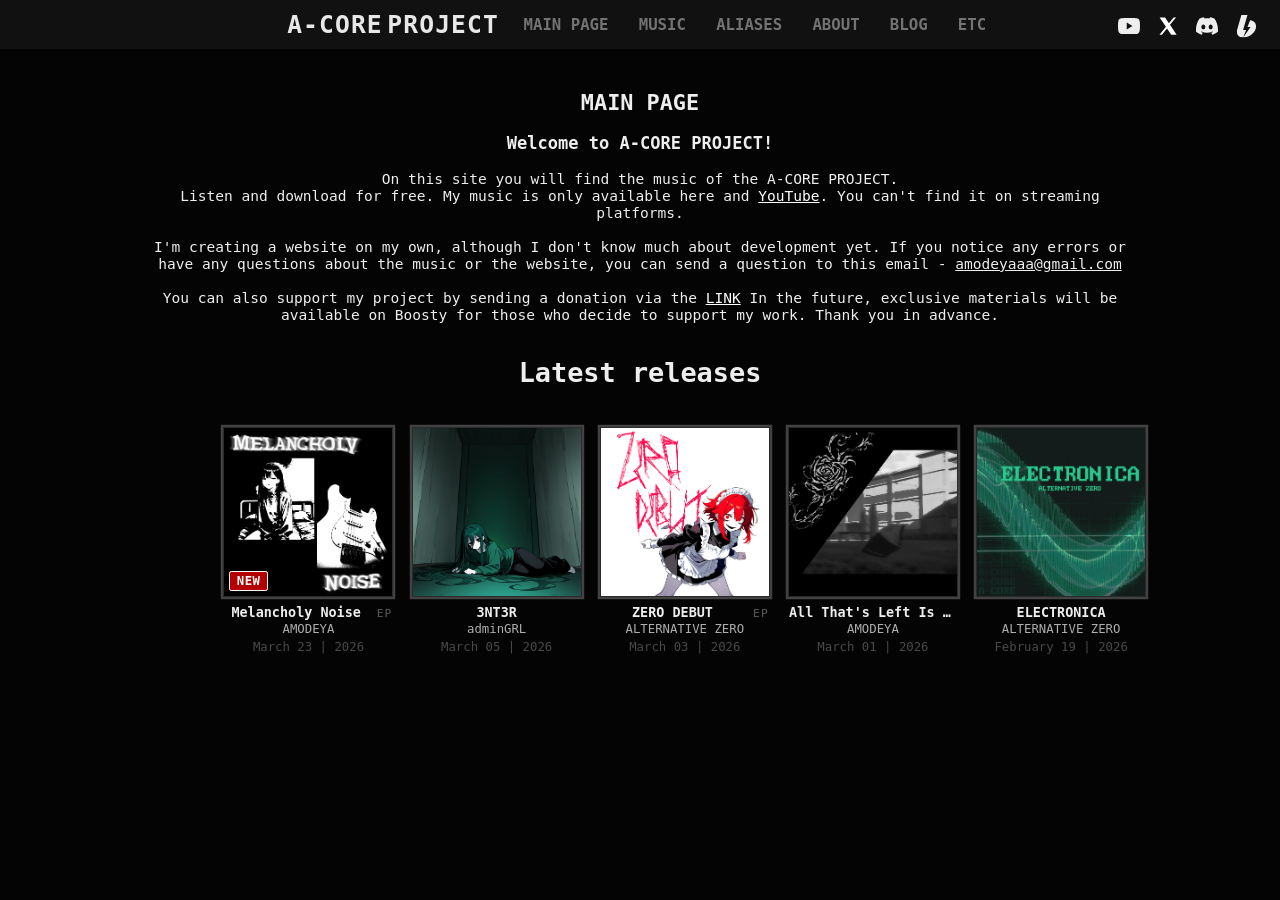
<file: index.html>
﻿<!DOCTYPE html>
<html lang="ru">
<head>
    <meta charset="UTF-8" />
    <meta name="viewport" content="width=device-width, initial-scale=1" />
    <title>A-CORE</title>
    <link rel="icon" href="images/LOGO MAIN.png" type="image/png">
    <link rel="stylesheet" href="style.css" />
</head>
<body>
<div id="page">

<header>
    <nav><ul class="menu"><li><a href="#home" data-section="home">MAIN PAGE</a></li><li><a href="#music" data-section="music">MUSIC</a></li><li><a href="#aliases" data-section="aliases">ALIASES</a></li><li><a href="#about" data-section="about">ABOUT</a></li><li><a href="#blog" data-section="blog">BLOG</a></li><li><a href="#etc" data-section="etc">ETC</a></li></ul></nav>

    <div id="logo">
        <span class="deya">A-CORE</span><span class="music">PROJECT</span>
    </div>

    <div class="contacts">
        <a href="https://www.youtube.com/@ACOREPROJECT" target="_blank" class="contact-icon" title="YouTube" rel="noopener noreferrer">
            <img src="icons/youtube.svg" alt="YouTube" />
        </a>
        <a href="https://x.com/AMODEYAAA" target="_blank" class="contact-icon" title="X" rel="noopener noreferrer">
            <img src="icons/x.svg" alt="X" />
        </a>
        <a href="https://discord.gg/huRr9uR2Dp" target="_blank" class="contact-icon" title="Discord" rel="noopener noreferrer">
            <img src="icons/discord.svg" alt="Discord" />
        </a>
        <a href="https://boosty.to/jesterlxxxrd/donate" target="_blank" class="contact-icon" title="Boosty" rel="noopener noreferrer">
            <img src="icons/boosty.svg" alt="Boosty" />
        </a>
    </div>
</header>

<main>

    <section id="home" class="active">
        <h1>MAIN PAGE</h1>
        <h3><p>Welcome to A-CORE PROJECT!</p></h3>  
    <p>On this site you will find the music of the A-CORE PROJECT. 
        <br>Listen and download for free. My music is only available here and <a href="https://www.youtube.com/@ACOREPROJECT">YouTube</a>. You can't find it on streaming platforms.
        <br>
        <br>I'm creating a website on my own, although I don't know much about development yet.
If you notice any errors or have any questions about the music or the website, you can send a question to this email - <span style="text-decoration: underline;">amodeyaaa@gmail.com</span>
        <br>
        <br>You can also support my project by sending a donation via the <a href="https://boosty.to/jesterlxxxrd/donate">LINK</a> In the future, exclusive materials will be available on Boosty for those who decide to support my work. Thank you in advance.</p>
 <div class="home-wrap">
 <div class="home-wrap">
 <div class="home-wrap">
 <div class="latest-releases">
    <h2>Latest releases</h2>
    <div class="latest-container latest-carousel" id="latest-carousel">
        <button class="latest-arrow latest-arrow-left" id="latest-prev" aria-label="Scroll left">‹</button>
        <div class="latest-trackline" id="latest-container"></div>
        <button class="latest-arrow latest-arrow-right" id="latest-next" aria-label="Scroll right">›</button>
        <div class="latest-fade latest-fade-left"></div>
        <div class="latest-fade latest-fade-right"></div>
    </div>
</div>
</div>
</div>
 </section>

    
<section id="music">  <h1>MUSIC</h1>
<div class="music-tabs">  
    <button class="tab-btn active" data-tab="alternative-zero">ALTERNATIVE ZERO</button>  
    <button class="tab-btn" data-tab="amodeya">AMODEYA</button>  
    <button class="tab-btn" data-tab="admingrl">adminGRL</button>  
    <button class="tab-btn" data-tab="arlekyN">ARLEKYN</button>  
    <button class="tab-btn" data-tab="acore-collapse">A-CORE COLLAPSE</button>  
</div>   
<div class="tab-content">  
    <div class="tab-panel active" id="alternative-zero">  
        <div class="release-grid" data-artist-grid="ALTERNATIVE ZERO">

        </div>  
    </div>  
    <div class="tab-panel" id="amodeya">  
        <div class="release-grid" data-artist-grid="AMODEYA">

        </div>  
    </div>  
    <div class="tab-panel" id="admingrl">  
        <div class="release-grid" data-artist-grid="adminGRL">

        </div>  
    </div>  
    <div class="tab-panel" id="arlekyN">  
        <div class="release-grid" data-artist-grid="ARLEKYN">

        </div>  
    </div>  
    <div class="tab-panel" id="acore-collapse">  
        <div class="release-grid" data-artist-grid="A-CORE COLLAPSE">
            
        </div>  </div>  </div>  </div>  </section>



    <section id="aliases">
        <h1>ALIASES</h1>
        <div class="aliases-note">
            <div class="aliases-note-body">
                SOON
            </div>
        </div>
        <div class="alias-grid">
            <article class="alias-card">
                <div class="alias-media">
                    <img src="images/aliases/alzero/alzeroalias.jpg" alt="Alias artwork 1" />
                </div>
                <div class="alias-info">
                    <div class="alias-row">
                        <span class="alias-label">ALIAS:</span>
                        <span class="alias-value"><a class="alias-link" href="#music" data-tab="alternative-zero">ALTERNATIVE ZERO</a></span>
                    </div>
                    <div class="alias-row">
                        <span class="alias-label">NAME:</span>
                        <span class="alias-value">Zero</span>
                    </div>
                    <div class="alias-row">
                        <span class="alias-label">BIRTHDATE:</span>
                        <span class="alias-value">October 13</span>
                    </div>
                    <div class="alias-row">
                        <span class="alias-label">HEIGHT:</span>
                        <span class="alias-value">169cm | 5'7"</span>
                    </div>
                    <div class="alias-row">
                        <span class="alias-label">GENRES:</span>
                        <span class="alias-value">Breakcore, RaggaeCore, Hardstyle, Hardcore, Speedcore, Happy Hardcore</span>
                    </div>
                    <div class="alias-row">
                        <span class="alias-label">TRAITS:</span>
                        <span class="alias-value">Always listening to music everywhere</span>
                    </div>
                    <div class="alias-row">
                        <span class="alias-label">INSPIRERS:</span>
                        <span class="alias-value">LAPFOX TRAX (Renard, The Quick Brown Fox, RQ, KitCaliber, The Queenstons) </span>
                    </div>
                    <div class="alias-desc">                   
                    </div>
                </div>
            </article>

            <article class="alias-card">
                <div class="alias-media">
                    <img src="images/aliases/amodeya/deyaalias.png" alt="Alias artwork 2" />
                </div>
                <div class="alias-info">

                    <div class="alias-row">
                        <span class="alias-label">ALIAS:</span>
                        <span class="alias-value"><a class="alias-link" href="#music" data-tab="amodeya">AMODEYA</a></span>
                    </div>
                    <div class="alias-row">
                        <span class="alias-label">NAME:</span>
                        <span class="alias-value">Deya</span>
                    </div>
                    <div class="alias-row">
                        <span class="alias-label">BIRTHDATE:</span>
                        <span class="alias-value">May 25</span>
                    </div>
                    <div class="alias-row">
                        <span class="alias-label">HEIGHT:</span>
                        <span class="alias-value">175cm</span>
                    </div>
                    <div class="alias-row">
                        <span class="alias-label">GENRES:</span>
                        <span class="alias-value">Gothic, Grunge, Guitars, Depressive music</span>
                    </div>
                    <div class="alias-row">
                        <span class="alias-label">TRAITS:</span>
                        <span class="alias-value">Smokes cigarettes</span>
                    </div>
                    <div class="alias-row">
                        <span class="alias-label">INSPIRERS:</span>
                        <span class="alias-value">Death Note, ZillaKami, Nirvana, Soundgarden, Linkin Park, Deftones</span>
                    </div>
                    <div class="alias-desc">
                    </div>
                </div>
            </article>

            <article class="alias-card">
                <div class="alias-media">
                    <img src="images/aliases/admingrl/admingrlalias.png" alt="Alias artwork 3" />
                </div>
                <div class="alias-info">

                    <div class="alias-row">
                        <span class="alias-label">ALIAS:</span>
                        <span class="alias-value"><a class="alias-link" href="#music" data-tab="admingrl">adminGRL</a></span>
                    </div>
                    <div class="alias-row">
                        <span class="alias-label">NAME:</span>
                        <span class="alias-value">Yuki</span>
                    </div>
                    <div class="alias-row">
                        <span class="alias-label">BIRTHDATE:</span>
                        <span class="alias-value">▀▟▌▔▌▟▗▖▔▞▛▌</span>
                    </div>
                    <div class="alias-row">
                        <span class="alias-label">HEIGHT:</span>
                        <span class="alias-value">157cm</span>
                    </div>
                    <div class="alias-row">
                        <span class="alias-label">GENRES:</span>
                        <span class="alias-value">experimentalexperimentalexperimentalexperimental</span>
                    </div>
                    <div class="alias-row">
                        <span class="alias-label">TRAITS:</span>
                        <span class="alias-value">She never leaves her room</span>
                    </div>
                    <div class="alias-row">
                        <span class="alias-label">INSPIRERS:</span>
                        <span class="alias-value">▓▙▝▗▕▔▒▟▘▛█▓▀▌▏▟</span>
                    </div>
                    <div class="alias-desc">
                    </div>
                </div>
            </article>

            <article class="alias-card">
                <div class="alias-media">
                    <img src="images/aliases/arlekyn/arlekynalias.png" alt="Alias artwork 4" />
                </div>
                <div class="alias-info">

                    <div class="alias-row">
                        <span class="alias-label">ALIAS:</span>
                        <span class="alias-value"><a class="alias-link" href="#music" data-tab="arlekyN">ARLEKYN</a></span>
                    </div>
                    <div class="alias-row">
                        <span class="alias-label">NAME:</span>
                        <span class="alias-value">Annie</span>
                    </div>
                    <div class="alias-row">
                        <span class="alias-label">BIRTHDATE:</span>
                        <span class="alias-value">December 6</span>
                    </div>
                    <div class="alias-row">
                        <span class="alias-label">HEIGHT:</span>
                        <span class="alias-value">160cm</span>
                    </div>
                    <div class="alias-row">
                        <span class="alias-label">GENRES:</span>
                        <span class="alias-value">Rap, Trap, Opium, Rage, Mylancore and etc. </span>
                    </div>
                    <div class="alias-row">
                        <span class="alias-label">TRAITS:</span>
                        <span class="alias-value">She lives by a metronome. She steps to the rhythm, she chews to the rhythm. Everything is too rhythmic</span>
                    </div>
                    <div class="alias-row">
                        <span class="alias-label">INSPIRERS:</span>
                        <span class="alias-value">BNYX, YEAT, Filthy, PlayBoi Carti</span>
                    </div>
                    <div class="alias-desc">
                    </div>
                </div>
            </article>

            <article class="alias-card">
                <div class="alias-media">
                    <img src="images/aliases/acorecollapse/acorecollapsealias.jpg" alt="Alias artwork 5" />
                </div>
                <div class="alias-info">

                    <div class="alias-row">
                        <span class="alias-label">ALIAS:</span>
                        <span class="alias-value"><a class="alias-link" href="#music" data-tab="acore-collapse">A-CORE COLLAPSE</a></span>
                    </div>
                    <div class="alias-row">
                        <span class="alias-label">NAME:</span>
                        <span class="alias-value">ALTERNATIVE ZERO, AMODEYA, adminGRL, ARLEKYN</span>
                    </div>
                    <div class="alias-row">
                        <span class="alias-label">BIRTHDATE:</span>
                        <span class="alias-value">NONE</span>
                    </div>
                    <div class="alias-row">
                        <span class="alias-label">HEIGHT:</span>
                        <span class="alias-value">NONE</span>
                    </div>
                    <div class="alias-row">
                        <span class="alias-label">GENRES:</span>
                        <span class="alias-value">NONE</span>
                    </div>
                    <div class="alias-row">
                        <span class="alias-label">TRAITS:</span>
                        <span class="alias-value">NONE</span>
                    </div>
                    <div class="alias-row">
                        <span class="alias-label">INSPIRERS:</span>
                        <span class="alias-value">NONE</span>
                    </div>
                    <div class="alias-desc">
                    </div>
                </div>
            </article>
        </div>
    </section>

    <section id="about">
        <h1>ABOUT</h1>
        <div class="aliases-note">
            <div class="aliases-note-body">
                A little bit about myself.
            </div>
        </div>
        <div class="about-text">
            <img class="about-photo" src="images/me.png" alt="About photo" />
            <p>My name is Alex. I was born on August 22, 2004. Music has been around me since childhood — from Eminem to Nirvana. Later, I started exploring music on my own and discovered artists like Skrillex, Linkin Park and many others.</p>
            <p>At the age of 12, I downloaded <a href="https://en.wikipedia.org/wiki/FL_Studio" target="_blank" rel="noopener noreferrer">FL Studio</a> for the first time — that’s where my journey began.</p>
            <p>At first, I tried making electronic music inspired by <a href="https://en.wikipedia.org/wiki/Skrillex" target="_blank" rel="noopener noreferrer">Skrillex</a>, but quickly realized it wasn’t as easy as it seemed. I then shifted into rap, started making beats, creating type beats, and searching for my own sound. From 12 to 18, I went through many different aliases — each one representing a different stage of my growth as an artist.</p>
            <p>At the same time, I was learning to play electric guitar and MIDI keyboard, exploring new plugins, sound design techniques, and gradually diving deeper into the music creation process.</p>
            <p>At 18, I earned money from my music for the first time. During that period, I focused heavily on mixing and mastering, took on client work, and improved technically. But something was missing — I wasn’t enjoying it. While others were making dozens of type beats every day and were satisfied with it, I felt like I was losing myself.</p>
            <p>I quit music many times and kept coming back to it. Later, inspired by <a href="https://en.wikipedia.org/wiki/BNYX" target="_blank" rel="noopener noreferrer">BNYX</a>, I tried switching to Ableton Live — and I’ve been using it ever since.</p>
            <p>At the same time, I explored other creative directions: I tried making games, learned video editing, studied programming and web development, customized and even sewed some of my own clothes, and experimented with drawing manga.</p>
            <p>At 20, I made a decision: to create music that I genuinely enjoy. Without chasing trends, numbers, or expectations. Even if no one ever listens to it.</p>
            <p>In the summer of 2025, I created a track I was truly proud of — ELECTRONICA. That was the first time I felt like I had found my direction.</p>
            <p>In February 2026, I came up with the idea for a project inspired by <a href="https://lapfoxtrax.fandom.com/wiki/Halley_Labs_Wiki" target="_blank" rel="noopener noreferrer"">Lapfox Trax (HALLEY LABS)</a> — to create my own internet label where music exists without limitations. That’s how A-CORE PROJECT was born.</p>
            <p>This is not just music. This is my own fictional world — with my own rules and my own vision of music.</p>
            <p>Here, I separate styles through different aliases and mix everything I love: electronic music, rap, anime, games, and digital aesthetics.</p>
            <p>I love music and can’t imagine my life without it. I hope that over time, there will be listeners who understand what I’m trying to express through my music in this trend-driven / type-beat era.</p>
        </div>
    </section>

    <section id="blog">
        <h1>CHAT</h1>
        <div class="aliases-note">
            <div class="aliases-note-body">
                <p>Send your messages to: <a href="mailto:amodeyaaa@gmail.com">amodeyaaa@gmail.com</a></p>
                <p>Please include one of the following tags in the subject line so I can sort messages more efficiently:</p>
                <ul class="chat-tags">
                    <li>ACORE QA — questions</li>
                    <li>ACORE ART — artwork</li>
                    <li>ACORE OTHER — anything else</li>
                </ul>
                <p>I’ll create a dedicated FAQ section in the future to make navigation easier.</p>
            </div>
        </div>
        <div class="chat-list">
            <article class="chat-entry">
                <div class="chat-entry-header">March 26, 2026</div>
                <div class="chat-entry-line"><span class="chat-label">From:</span>Test</div>
                <div class="chat-entry-line">This is what your messages will look like.</div>
                <div class="chat-divider"></div>
                <div class="chat-entry-line"><span class="chat-answer-name">Alex:</span>This is what my replies will look like.</div>
            </article>
        </div>
    </section>

    <section id="etc">
        <h1>ETC</h1>
        <div class="aliases-note">
            <div class="aliases-note-body">
                Useful materials, sounds, and much more will be added soon.
            </div>
        </div>
    </section>

</main>
</div>

<script src="scripts.js"></script>
<script src="releases.js"></script>
</body>
</html>
</file>
<file: style.css>
body {
 background: #040404;
 color: #eee;
 font-family: monospace;
 margin: 0;
 padding: 0;
 overflow-x: hidden;
}

a,
a:visited,
a:active {
  color: #ffffff;
}

#page {
 width: 100%;
 margin: 0 auto;
}
header a,
header button,
header nav {
  pointer-events: auto;
}

header {
  position: relative;
  height: 44px; 
  display: flex;
  align-items: center;
  justify-content: space-between;
  padding: 0 20px;
  background: #111;
  box-sizing: border-box;
  z-index: 1000;
  pointer-events: auto;
}

header {
  position: sticky;
  top: 0;
  z-index: 9999;
}

.release-header {
  position: sticky;
  top: 0;
  z-index: 9999;
}

.menu {
  display: flex;
  gap: 15px;
  list-style: none;
  margin: 0;
  padding: 0;
  align-items: center;
}

.menu li {
  position: relative;
}

.menu li a {
  color: #737373;
  text-decoration: none;
  font-weight: bold;
  cursor: pointer;
  display: flex;
  align-items: center;
  height: 18px;
  padding: 0 6px;
}

.menu li a:hover {
  color: #fff;
  text-decoration: none;
}

.menu li .submenu {
  display: none;
  position: absolute;
  top: 100%;
  left: 50%;
  transform: translateX(-50%);
  background: #222;
  border: 1px solid #ff003c;
  padding: 5px 0;
  flex-direction: column;
  white-space: nowrap;
  z-index: 200;
}

.menu li:hover .submenu {
  display: flex;
}

.submenu li a {
  color: #eee;
  padding: 8px 12px;
  display: block;
  font-weight: normal;
}

.submenu li a:hover {
  background: #fff;
  color: #111;
}

#logo {
  position: absolute;
  left: 50%;
  top: 50%;
  transform: translate(-50%, -50%);
  font-weight: 700;
  font-size: 40px;
  display: flex;
  align-items: center;
  user-select: none;
  pointer-events: none;
}

#logo .deya {
  color: #fff;
  margin-right: 4px;
}
#logo .music {
  color: #666;
}

.contacts {
  padding-top: 5px;
  display: flex;
  gap: 15px;
  align-items: center;
}

.contacts-center {
  margin: 20px auto 16px;
  justify-content: center;
  padding-top: 0;
  position: relative;
  z-index: 5;
}


.contact-icon img {
  width: 20px;
  height: 20px;
  cursor: pointer;
  transition: filter 0.3s;
}

.contact-icon img:hover {
  filter: brightness(0);
}

section {
  display: none;
  padding: 20px;
  max-width: 900px;
  margin: 0 auto;
  text-align: center;
}

section.active {
  display: block;
}

#blog-posts {
  display: flex;
  flex-direction: column;
  gap: 15px;
  text-align: left;
  max-width: 900px;
  margin: 0 auto;
}

.post {
  background: #1a1a1a;
  border: 1px solid #333;
  padding: 20px;
  position: relative;
  border-top: 4px solid #ffffff;
}

.post .meta {
  position: absolute;
  top: 0;
  left: 10px;
  font-size: 11px;
  color: #000000;
  background: #ffffff;
  padding: 2px 6px;
  border-bottom-right-radius: 4px;
  border-bottom-left-radius: 4px;
  font-weight: bold;
}

.music-tabs {
  display: flex;
  gap: 10px;
  justify-content: center;
  margin-bottom: 20px;
  position: relative;
  padding-bottom: 0;
  border-bottom: 1px solid #4b4b4b;
}

.music-tabs .tab-btn {
  position: relative;
  z-index: 1;
  margin-bottom: -1px;
  border-bottom: none;
}

.tab-btn {
  background: #222;
  color: #eee;
  border: 1px solid #757575;
  padding: 6px 12px;
  cursor: pointer;
  font-family: monospace;
  font-size: 12px;
  border-radius: 4px 4px 0 0;
}

.tab-btn.active {
  background: #949494;
  color: #fff;
}

.tab-panel {
  display: none;
}

.tab-panel.active {
  display: block;
}

.tracklist-bc {
  display: flex;
  flex-direction: column;
  gap: 12px;
}

.track-row {
  display: grid;
  grid-template-columns: 50px 1fr auto auto;
  gap: 10px;
  align-items: center;
  padding: 4px;
  border-bottom: 1px solid #222;
}

.track-row:hover {
  background: #111;
}

.track-cover {
  width: 80px;
  height: 80px;
  object-fit: cover;
  flex-shrink: 0;
  border-radius: 6px;
}

.track-info {
  text-align: left;
}

.track-title {
  font-size: 13px;
  color: #fff;
  padding-left: 30px;
}

.track-meta {
  font-size: 11px;
  color: #777;
  margin-top: 2px;
  padding-left: 30px;
}

.download-btn {
  color: #fff;
  border: none;
  padding: 6px 12px;
  font-size: 12px;
  cursor: pointer;
  border-radius: 4px;
  text-decoration: none;
  text-align: center;
}

.download-btn:hover {
  background: #ff3366;
}

.track-row .format-buttons {
  display: flex;
  flex-direction: column;
  gap: 5px;
}

.format-buttons a {
  display: inline-block;
  background: rgb(255, 255, 255);
  color: #000000;
  text-decoration: none;
  font-size: 12px;
  padding: 6px 12px;
  border-radius: 4px;
  text-align: center;
  cursor: pointer;
  transition: background 0.3s;
}

.format-buttons a:hover {
  background: #000000;
  color: white;
}

.custom-audio-player {
  display: flex;
  align-items: center;
  gap: 10px;
  background: #141414;
  color: #fff;
  padding: 10px 15px;
  border-radius: 8px;
  max-width: 100%;
  font-family: monospace;
  justify-content: space-between;
}

.track-row .custom-audio-player {
  width: 570px;
  max-width: none;
  padding: 6px 10px;
  justify-content: flex-start;
  gap: 10px;
}

.custom-audio-player .play-btn {
  background: none;
  color: #ffffff;
  font-size: 16px;
  width: 40px;
  height: 40px;
  cursor: pointer;
  border-radius: 100px;
}

.custom-audio-player .play-btn:hover {
  background: white;
  color: black;
}

.custom-audio-player .progress-container {
  position: relative;
  flex-grow: 1;
  height: 6px;
  border-radius: 0px;
  background: #555;
  cursor: pointer;
}

.custom-audio-player .progress-bar {
  position: relative;
  top: 0;
  left: 0;
  height: 100%;
  background: #ffffff;
  width: 0%;
  transition: width 0.2s ease;
}

.custom-audio-player .progress-bar::after {
  content: "";
  position: absolute;

  right: 0;
  top: 50%;
  width: 4px;
  height: 18px;
  background: #878787;
  transform: translateY(-50%);
  border-radius: 1px;
}

.progress-container:hover .progress-bar::after {
  height: 18px;
}

.custom-audio-player .time {
  font-size: 12px;
  min-width: 35px;
}

.volume-slider {
  -webkit-appearance: none;
  width: 80px;
  cursor: pointer;
  height: 4px;
  background: #ffffff;
  border-radius: 2px;
  transition: background 0.25s ease;
}

.volume-slider::-webkit-slider-thumb {
  -webkit-appearance: none;
  width: 12px;
  height: 12px;
  background: #a1a1a1;
  border-radius: 50%;
  cursor: pointer;
}

.volume-slider::-moz-range-thumb {
  width: 12px;
  height: 12px;
  background: #ffffff;
  border-radius: 50%;
  cursor: pointer;
  transition:
    transform 0.15s ease,
    background 0.25s ease;
}

.latest-releases {
  margin-top: 40px;
  width: 100%;
}

.latest-releases h2 {
  font-family: monospace;
  font-size: 24px;
  margin-bottom: 20px;
  text-align: center;
}

.latest-container {
  width: 100%;
}

.latest-trackline {
  display: flex;
  justify-content: center;
  gap: 20px;
  padding: 10px 0;
}

.latest-card {
  width: 150px;
  display: flex;
  flex-direction: column;
  align-items: center;
  pointer-events: auto;
  cursor: pointer;
}

.latest-cover {
  width: 150px;
  height: 150px;
  display: flex;
  justify-content: center;
  align-items: center;
}

.latest-cover img {
  width: 150px;
  height: 150px;
  object-fit: cover;
  display: block;
  border-radius: 6px;
}

.latest-info {
  width: 150px;
  margin-top: 8px;
  text-align: center;
  font-family: monospace;
}

.latest-title {
  font-weight: bold;
  display: -webkit-box;
  -webkit-line-clamp: 2;
  -webkit-box-orient: vertical;
  overflow: hidden;
}

.latest-artist {
  font-size: 12px;
  color: #aeaeae;
  margin-top: 2px;
}

.latest-date {
  font-size: 11px;
  color: #494949;
  margin-top: 1px;
}

.latest-releases,
.latest-container,
.latest-trackline,
.latest-card {
  position: relative;
  z-index: 10;
}

.latest-card * {
  pointer-events: none;
}

.latest-card {
  pointer-events: auto;
}


.home-wrap {
 display: contents;
}

.highlight-track {
 outline: 2px solid #ffffff;
 box-shadow: 0 0 0 4px rgba(255, 255, 255, 0.15);
 border-radius: 8px;
}



.release-grid {
 display: grid;
 grid-template-columns: repeat(4, minmax(0, 1fr));
 gap: 20px;
 justify-items: center;
}

.release-card {
 display: block;
 width: 180px;
 text-decoration: none;
 color: #eaeaea;
 text-align: center;
}

.release-cover {
 width: 180px;
 height: 180px;
 border: 1px solid #2a2a2a;
 box-shadow: 0 0 0 2px rgba(180, 180, 180, 0.35);
 background: #0f0f0f;
}

.release-cover img {
 width: 100%;
 height: 100%;
 object-fit: cover;
 display: block;
}

.release-title {
 margin-top: 10px;
 font-size: 13px;
 font-weight: 700;
}

.release-meta {
 margin-top: 4px;
 font-size: 11px;
 color: #9a9a9a;
}

.release-type {
 margin-top: 3px;
 font-size: 11px;
 letter-spacing: 1px;
 color: #ffffff;
}

.release-card:hover .release-cover {
 box-shadow: 0 0 0 2px rgba(255, 255, 255, 0.6);
}

.release-empty {
 grid-column: 1 / -1;
 padding: 30px 0;
 color: #666;
 font-size: 12px;
}

@media (max-width: 900px) {
 .release-grid {
 grid-template-columns: repeat(2, minmax(0, 1fr));
 }
}

@media (max-width: 600px) {
 .release-grid {
 grid-template-columns: 1fr;
 }
 .release-card {
 width: 220px;
 }
 .release-cover {
 width: 220px;
 height: 220px;
 }
}

body {
 zoom: 1.12;
}

#page {
 transform: none !important;
}

header {
 position: sticky;
 top: 0;
 z-index: 9999;
}
header, header * {
 pointer-events: auto;
}
#page {
 position: relative;
 z-index: 0;
}
section {
 position: relative;
 z-index: 1;
}

body.release-page {
 background: #0a0a0a;
 color: #e8e8e8;
}

.release-header {
 position: sticky;
 top: 0;
 z-index: 9999;
 background: #101010;
 border-bottom: 1px solid #1f1f1f;
}

.release-header-inner {
 max-width: 1100px;
 margin: 0 auto;
 padding: 14px 20px;
 display: flex;
 align-items: center;
 justify-content: space-between;
 gap: 20px;
}

.release-logo {
 font-size: 22px;
 font-weight: 700;
 letter-spacing: 1px;
}

.release-nav a {
 color: #bdbdbd;
 text-decoration: none;
 margin-left: 16px;
 font-weight: 700;
}

.release-nav a:hover {
 color: #ffffff;
}

.release-main {
 max-width: 1100px;
 margin: 30px auto 60px;
 padding: 0 20px;
}

.release-hero {
 display: grid;
 grid-template-columns: 360px 1fr;
 gap: 28px;
 align-items: start;
}

.release-art {
 width: 100%;
 background: #0f0f0f;
 border: 1px solid #2a2a2a;
 box-shadow: 0 0 0 2px rgba(180, 180, 180, 0.35);
}

.release-art img {
 width: 100%;
 height: auto;
 display: block;
}

.release-info h1 {
 font-size: 30px;
 margin: 0 0 6px;
}

.release-artist {
 font-size: 14px;
 color: #a6a6a6;
 margin-bottom: 10px;
}

.release-meta {
 font-size: 12px;
 letter-spacing: 1px;
 color: #ffffff;
 margin-bottom: 18px;
}

.release-actions {
 display: flex;
 flex-direction: column;
 align-items: flex-start;
 gap: 10px;
 margin-bottom: 18px;
}

.release-actions .release-btn {
  min-width: 125px;
  text-align: center;
}
.release-download-row {
 display: inline-flex;
 align-items: center;
 gap: 10px;
}

.release-download-source {
 font-size: 10px;
 letter-spacing: 1.2px;
 color: rgba(255, 255, 255, 0.35);
 text-transform: uppercase;
}

.release-btn {
 display: inline-block;
 background: #ffffff;
 color: #111;
 padding: 8px 18px;
 font-size: 12px;
 text-decoration: none;
 border-radius: 4px;
 font-weight: 700;
}

.release-btn:hover {
 background: #ff003c;
 color: #fff;
}

.release-btn-listen {
  background: #ffffff;
  color: #111111 !important;
}

.release-btn-listen:hover {
  background: #111111;
  color: #ffffff !important;
}

.release-btn-download {
  background: #ffffff;
  color: #111111 !important;
}

.release-btn-download:hover {
  background: #111111;
  color: #ffffff !important;
}

.release-audio audio {
 width: 100%;
 margin-bottom: 18px;
 background: #000;
 border-radius: 999px;
 filter: invert(1) hue-rotate(180deg);
}

.release-description {
 font-size: 13px;
 color: #cfcfcf;
 line-height: 1.6;
}

.release-tracklist {
 margin-top: 26px;
 border-top: 1px solid #222;
}

.release-track {
 display: grid;
 grid-template-columns: 30px 1fr 60px;
 gap: 10px;
 padding: 10px 0;
 border-bottom: 1px solid #1a1a1a;
 align-items: center;
}

.release-track .track-number {
 color: #777;
}

.release-track .track-duration {
 color: #777;
 text-align: right;
}

@media (max-width: 900px) {
 .release-hero {
 grid-template-columns: 1fr;
 }
 .release-art {
 max-width: 420px;
 }
}


.release-audio {
 background: #000;
 border-radius: 999px;
 overflow: hidden;
 padding: 2px;
}
.release-audio audio {
 background: #000;
 border: 0;
 outline: none;
 box-shadow: none;
 border-radius: 999px;
 filter: invert(1) hue-rotate(180deg);
}

.release-audio audio {
 clip-path: inset(0 round 999px);
 -webkit-mask-image: -webkit-radial-gradient(white, black);
}

.release-audio audio {
 box-shadow: 0 0 0 6px #000;
}

.release-audio {
 background: #ffffff;
 border-radius: 999px;
 overflow: hidden;
 padding: 0;
}
.release-audio audio {
 background: #ffffff;
 border-radius: 999px;
 filter: none !important;
 box-shadow: none !important;
 clip-path: none !important;
 -webkit-mask-image: none !important;
}

.release-audio {
 background: transparent;
 padding: 0;
 border-radius: 0;
 overflow: visible;
}
.release-audio audio {
 background: transparent;
 border-radius: 0;
 filter: none !important;
 box-shadow: none !important;
 clip-path: none !important;
 -webkit-mask-image: none !important;
}



.latest-trackline {
 gap: 16px;
}
.latest-card {
 width: 150px;
}
.latest-cover {
 width: 150px;
 height: 150px;
}
.latest-cover img {
 width: 150px;
 height: 150px;
 border: 2px solid #ffffff;
 border-radius: 6px;
}
.latest-info {
 width: 150px;
 min-height: 72px;
}
.latest-title {
 font-size: 12px;
}
.latest-artist {
 font-size: 11px;
}
.latest-date {
 font-size: 11px;
 min-height: 14px;
 margin-top: 4px;
}





  .latest-title {
   font-size: 12px !important;
   font-weight: bold !important;
   white-space: nowrap !important;
   overflow: hidden !important;
   text-overflow: ellipsis !important;
   display: block !important;
   max-width: 100% !important;
   flex: 1 1 auto;
   min-width: 0;
  }

  .latest-title-row {
    display: flex;
    align-items: baseline;
    gap: 8px;
    min-width: 0;
  }

.latest-type {
  font-size: 10px;
  letter-spacing: 1px;
  color: rgba(255, 255, 255, 0.35);
  text-transform: uppercase;
  white-space: nowrap;
}

.latest-tooltip {
  position: fixed;
  z-index: 9999;
  background: #1c1c1c;
  color: #ffffff;
  border: 1px solid #2f2f2f;
  box-shadow: 0 0 0 2px rgba(180, 180, 180, 0.15);
  padding: 6px 8px;
  font-size: 11px;
  letter-spacing: 0.5px;
  pointer-events: none;
  opacity: 0;
  transition: opacity 0.08s ease;
  max-width: 260px;
  white-space: nowrap;
  overflow: hidden;
  text-overflow: ellipsis;
}

.custom-audio-player {
 display: none;
}
.release-audio {
 display: none;
}


header {
 justify-content: center;
 gap: 24px;
}
header nav {
 order: 2;
}
#logo {
 position: static;
 transform: none;
 order: 1;
}
.contacts {
 position: absolute;
 right: 20px;
 top: 50%;
 transform: translateY(-50%);
 order: 3;
}
.menu {
 justify-content: center;
}

.menu li a {
 font-size: 14px;
}

#logo {
 pointer-events: auto;
 text-decoration: none;
 color: inherit;
}
#logo:visited {
 color: inherit;
}
.contacts {
 position: absolute;
 right: 20px;
 top: 50%;
 transform: translateY(-50%);
}

/* Header fix override */
header {
 justify-content: center !important;
}
header nav {
 order: 2 !important;
}
#logo {
 order: 1 !important;
 display: flex !important;
 align-items: center !important;
 text-decoration: none !important;
 color: inherit !important;
}
#logo * {
 text-decoration: none !important;
 color: inherit !important;
}
header .contacts {
 position: absolute !important;
 right: 20px !important;
 top: 50% !important;
 transform: translateY(-50%) !important;
}

header {
 display: grid !important;
 grid-template-columns: 1fr auto 1fr;
 align-items: center !important;
}
#logo {
 justify-self: start !important;
}
header nav {
 justify-self: center !important;
}
header .contacts {
 position: static !important;
 justify-self: end !important;
 transform: none !important;
}

/* Header final layout: logo left, menu center, contacts right */
header {
 display: grid !important;
 grid-template-columns: auto 1fr auto !important;
 align-items: center !important;
}
header nav {
 justify-self: center !important;
}
#logo {
 position: static !important;
 transform: none !important;
 justify-self: start !important;
 text-decoration: none !important;
 color: inherit !important;
 pointer-events: auto !important;
}
#logo * {
 text-decoration: none !important;
 color: inherit !important;
}
.contacts {
 position: static !important;
 justify-self: end !important;
 transform: none !important;
}

header {
 display: flex !important;
 justify-content: space-between !important;
 align-items: center !important;
}
#logo {
 position: absolute !important;
 left: 50% !important;
 top: 50% !important;
 transform: translate(-50%, -50%) !important;
 pointer-events: none !important;
}
.contacts {
 position: static !important;
 transform: none !important;
}

.latest-cover img {
 border-radius: 0 !important;
 border: 1px solid #2a2a2a !important;
 box-shadow: 0 0 0 2px rgba(180, 180, 180, 0.35) !important;
}
.latest-card:hover .latest-cover img {
 box-shadow: 0 0 0 2px rgba(255, 255, 255, 0.6) !important;
}

.release-type {
 margin-top: 1px !important;
}

header {
 position: relative !important;
 display: flex !important;
 justify-content: center !important;
 align-items: center !important;
}
header nav {
 position: relative !important;
 z-index: 2 !important;
}
#logo {
 position: absolute !important;
 left: 50% !important;
 top: 50% !important;
 transform: translate(-50%, -50%) !important;
 pointer-events: none !important;
}
.contacts {
 position: absolute !important;
 right: 20px !important;
 top: 50% !important;
 transform: translateY(-50%) !important;
 z-index: 2 !important;
}

header {
 display: grid !important;
 grid-template-columns: 1fr auto 1fr !important;
 align-items: center !important;
}
header nav {
 justify-self: start !important;
}
#logo {
 position: static !important;
 transform: none !important;
 justify-self: center !important;
 pointer-events: none !important;
}
.contacts {
 position: static !important;
 transform: none !important;
 justify-self: end !important;
}

header {
 display: grid !important;
 grid-template-columns: auto 1fr auto !important;
 align-items: center !important;
}
header nav {
 justify-self: center !important;
}
#logo {
 position: static !important;
 transform: none !important;
 justify-self: start !important;
 pointer-events: none !important;
}
.contacts {
 position: static !important;
 transform: none !important;
 justify-self: end !important;
}

.release-header-inner {
 display: grid !important;
 grid-template-columns: auto 1fr !important;
 align-items: center !important;
}
.release-logo {
 justify-self: start !important;
}
.release-nav {
 justify-self: center !important;
}

header {
 position: relative !important;
 display: flex !important;
 align-items: center !important;
 justify-content: space-between !important;
 padding: 0 20px !important;
}
header nav {
 order: 0 !important;
}
#logo {
 position: absolute !important;
 left: 50% !important;
 top: 50% !important;
 transform: translate(-50%, -50%) !important;
 pointer-events: none !important;
}
.contacts {
 position: static !important;
 transform: none !important;
}

body:not(.release-page) header {
 display: flex !important;
 align-items: center !important;
 justify-content: space-between !important;
}
body:not(.release-page) header nav {
 margin: 0 auto !important;
}
body:not(.release-page) #logo {
 position: static !important;
 transform: none !important;
 pointer-events: none !important;
}
body:not(.release-page) .contacts {
 position: static !important;
 transform: none !important;
}

body:not(.release-page) header {
 display: flex !important;
 align-items: center !important;
 justify-content: flex-start !important;
 gap: 16px !important;
}
body:not(.release-page) #logo {
 position: static !important;
 transform: none !important;
 pointer-events: none !important;
}
body:not(.release-page) header nav {
 margin: 0 !important;
}
body:not(.release-page) .menu {
 justify-content: flex-start !important;
}
body:not(.release-page) .contacts {
 margin-left: auto !important;
 position: static !important;
 transform: none !important;
}

body:not(.release-page) header {
 display: flex !important;
 align-items: center !important;
 justify-content: flex-start !important;
 gap: 16px !important;
}
body:not(.release-page) #logo {
 position: static !important;
 transform: none !important;
 order: 0 !important;
 pointer-events: none !important;
}
body:not(.release-page) header nav {
 order: 1 !important;
 margin: 0 !important;
}
body:not(.release-page) .contacts {
 order: 2 !important;
 margin-left: auto !important;
 position: static !important;
 transform: none !important;
}

body:not(.release-page) header {
 position: relative !important;
 display: flex !important;
 align-items: center !important;
 justify-content: center !important;
 gap: 16px !important;
}
body:not(.release-page) #logo {
 position: static !important;
 transform: none !important;
 order: 0 !important;
 pointer-events: none !important;
}
body:not(.release-page) header nav {
 order: 1 !important;
 margin: 0 !important;
}
body:not(.release-page) .contacts {
 position: absolute !important;
 right: 20px !important;
 top: 50% !important;
 transform: translateY(-50%) !important;
 margin: 0 !important;
}

body:not(.release-page) #logo {
 font-size: 22px !important;
 font-weight: 700 !important;
 letter-spacing: 1px !important;
 color: #e8e8e8 !important;
}
body:not(.release-page) #logo .deya,
body:not(.release-page) #logo .music {
 color: inherit !important;
}

.release-grid .release-title {
  display: block;
  white-space: nowrap;
  overflow: hidden;
  text-overflow: ellipsis;
  max-width: 100%;
}

.release-grid .release-meta {
  margin-top: 4px;
  margin-bottom: 2px;
}

.release-grid .release-type {
  margin-top: 2px;
}

.latest-releases {
  margin-top: 30px;
}

.latest-releases .contacts-center {
  display: flex;
  justify-content: center;
  margin: 0 auto 10px;
}

.latest-container.latest-carousel {
  position: relative;
  padding: 10px 40px;
  overflow: hidden;
}

.latest-trackline {
  display: flex;
  gap: 18px;
  overflow-x: auto;
  scroll-behavior: smooth;
  padding: 6px 8px;
  margin: 0;
  scrollbar-width: none;
  justify-content: center;
}

.latest-trackline::-webkit-scrollbar {
  height: 0;
}

.latest-cover {
  position: relative;
}

.latest-badge {
  position: absolute;
  left: 4px;
  bottom: 4px;
  background: #b40000;
  color: #ffffff;
  font-size: 11px;
  font-weight: bold;
  letter-spacing: 0.5px;
  padding: 2px 6px;
  border: 1px solid #ffffff;
  border-radius: 2px;
  text-transform: uppercase;
}

.latest-arrow {
  position: absolute;
  top: 42%;
  transform: translateY(-50%);
  width: 30px;
  height: 30px;
  border-radius: 50%;
  border: 1px solid #3a3a3a;
  background: rgba(10, 10, 10, 0.85);
  color: #fff;
  font-size: 20px;
  line-height: 1;
  display: flex;
  align-items: center;
  justify-content: center;
  cursor: pointer;
  opacity: 0;
  pointer-events: none;
  transition: opacity 0.2s ease, border-color 0.2s ease;
  z-index: 3;
}

.latest-arrow:hover {
  border-color: #ffffff;
}

.latest-arrow-left {
  left: 6px;
}

.latest-arrow-right {
  right: 6px;
}

.latest-carousel.can-scroll-left .latest-arrow-left,
.latest-carousel.can-scroll-right .latest-arrow-right {
  opacity: 1;
  pointer-events: auto;
}

.latest-fade {
  position: absolute;
  top: 0;
  width: 50px;
  height: 100%;
  pointer-events: none;
  opacity: 0;
  transition: opacity 0.2s ease;
  z-index: 2;
}

.latest-fade-left {
  left: 0;
  background: linear-gradient(90deg, rgba(4, 4, 4, 1) 0%, rgba(4, 4, 4, 0) 100%);
}

.latest-fade-right {
  right: 0;
  background: linear-gradient(270deg, rgba(4, 4, 4, 1) 0%, rgba(4, 4, 4, 0) 100%);
  opacity: 1;
}

.latest-carousel.can-scroll-left .latest-fade-left,
.latest-carousel.can-scroll-right .latest-fade-right {
  opacity: 1;
}

.release-video {
  margin-top: 18px;
  margin-left: 90px;
  width: calc(100% - 90px);
  max-width: 420px;
}

.release-video iframe {
  width: 100%;
  height: 236px;
  border: 0;
  display: block;
}

.release-btn.btn-disabled {
  opacity: 0.4;
  pointer-events: none;
}

.release-page .release-hero {
  align-items: stretch;
}

.release-page .release-info {
  display: flex;
  flex-direction: column;
}

.release-page .release-video {
  margin-top: auto;
}

.release-page .release-art {
  line-height: 0;
}

.release-page .release-art img {
  display: block;
  vertical-align: bottom;
}

.release-artist-link {
  color: #fff;
  text-decoration: none;
  font-weight: 700;
}

.release-artist-link:hover {
  text-decoration: underline;
}

.release-shell {
  position: relative;
  width: 100%;
  max-width: 100%;
}

.release-main {
  position: relative;
  z-index: 1;
  max-width: 760px;
  margin: 0 auto;
  padding-top: 20px;
}

.release-hero,
.release-tracklist,
.release-licensing {
  position: relative;
  z-index: 1;
}

.release-licensing {
  margin-top: 40px;
  text-align: left;
  color: rgba(255, 255, 255, 0.35);
}

.license-title {
  font-size: 11px;
  font-weight: 700;
  letter-spacing: 1.5px;
  margin-bottom: 8px;
}

.license-list {
  list-style: none;
  padding: 0;
  margin: 0;
  font-size: 10px;
  line-height: 1.4;
}

.license-list li {
  margin-bottom: 6px;
}

.license-list li::before {
  content: "• ";
  color: rgba(255, 255, 255, 0.35);
}

.alias-grid {
  display: flex;
  flex-direction: column;
  gap: 24px;
  margin-top: 20px;
}

.aliases-note {
  max-width: 900px;
  margin: 16px auto 24px;
  background: #2a2a2a;
  border: 1px solid #3a3a3a;
  color: #e0e0e0;
  text-align: left;
}

.about-text {
  max-width: 900px;
  margin: 0 auto 30px;
  text-align: center;
  color: #d0d0d0;
  font-size: 13px;
  line-height: 1.5;
}

.about-text p {
  margin: 0 0 8px;
}

.about-photo {
  float: left;
  width: 240px;
  height: 240px;
  margin: 4px 16px 10px 0;
  background: #1a1a1a;
  border: 1px solid #3a3a3a;
  object-fit: cover;
}

.about-text::after {
  content: "";
  display: table;
  clear: both;
}


.aliases-note-body {
  padding: 12px;
  font-size: 12px;
  line-height: 1.5;
}

.aliases-note-body p {
  margin: 0 0 6px;
}

.chat-tags {
  margin: 4px 0 8px;
  padding-left: 16px;
  line-height: 1.4;
}

.chat-sample {
  max-width: 900px;
  margin: 12px auto 0;
  background: #242424;
  border: 1px solid #2f2f2f;
  box-shadow: 0 0 0 2px rgba(180, 180, 180, 0.15);
  text-align: left;
}

.chat-row {
  display: grid;
  grid-template-columns: 110px 1fr;
  border-bottom: 1px solid #2f2f2f;
}

.chat-row:last-child {
  border-bottom: none;
}

.chat-cell {
  padding: 10px 12px;
  font-size: 12px;
  color: #e6e6e6;
  line-height: 1.5;
}

.chat-answer-name {
  color: #7fdcff;
  font-weight: 700;
  margin-right: 6px;
}

.chat-cell-label {
  background: #1c1c1c;
  color: #7fdcff;
  font-size: 11px;
  letter-spacing: 1px;
  text-transform: uppercase;
  border-right: 1px solid #2f2f2f;
}

.alias-card {
  display: grid;
  grid-template-columns: 260px 1fr;
  gap: 0;
  border: 1px solid #4b4b4b;
  background: #1a1a1a;
  text-align: left;
}

.alias-media {
  background: #111;
  border-right: 1px solid #4b4b4b;
  display: flex;
  flex-direction: column;
  width: 260px;
  aspect-ratio: 1 / 1;
}

.alias-media img {
  width: 100%;
  height: 100%;
  object-fit: cover;
  display: block;
}


.alias-info {
  display: grid;
  grid-template-columns: 1fr;
}

.alias-row {
  display: grid;
  grid-template-columns: 110px 1fr;
  padding: 0;
  border-bottom: 1px solid #3a3a3a;
  font-size: 11px;
  align-items: stretch;
}

.alias-label {
  color: #ffffff;
  font-weight: 700;
  padding: 2px 10px;
  line-height: 1;
  border-right: 1px solid #3a3a3a;
  display: flex;
  align-items: center;
}

.alias-value {
  color: #d8d8d8;
  padding: 2px 10px;
  line-height: 1;
  display: flex;
  align-items: center;
}

.alias-link {
  color: #ffffff;
  text-decoration: none;
}

.alias-link:hover {
  text-decoration: none;
}

.alias-desc {
  padding: 10px;
  font-size: 11px;
  color: #d0d0d0;
  line-height: 1.4;
}

.alias-desc-title {
  font-weight: 700;
  color: #ffffff;
  margin-bottom: 4px;
  letter-spacing: 1px;
}

@media (max-width: 900px) {
  .alias-card {
    grid-template-columns: 1fr;
  }
  .alias-media {
    border-right: none;
    border-bottom: 1px solid #4b4b4b;
  }
}

.release-page .release-art {
  padding: 0;
  margin: 0;
  overflow: hidden;
}

header {
  position: relative !important;
  top: auto !important;
  left: auto !important;
  right: auto !important;
  z-index: 1 !important;
}

.release-header {
  position: relative !important;
  top: auto !important;
  left: auto !important;
  right: auto !important;
  z-index: 1 !important;
}

#page {
  padding-top: 0 !important;
}

body.release-page {
  padding-top: 0 !important;
}

.chat-list {
  max-width: 900px;
  margin: 12px auto 0;
  display: flex;
  flex-direction: column;
  gap: 12px;
}

.chat-entry {
  background: #242424;
  border: 1px solid #2f2f2f;
  box-shadow: 0 0 0 2px rgba(180, 180, 180, 0.15);
  text-align: left;
  overflow: hidden;
}

.chat-entry-header {
  background: #1c1c1c;
  color: #ffffff;
  font-size: 11px;
  letter-spacing: 1px;
  text-transform: uppercase;
  padding: 6px 12px;
  border-bottom: 1px solid #2f2f2f;
}

.chat-entry-line {
  font-size: 12px;
  color: #e6e6e6;
  line-height: 1.5;
  margin: 0 0 6px;
  padding: 0 14px;
}

.chat-entry-line:last-child {
  margin-bottom: 10px;
}

.chat-divider {
  height: 1px;
  background: #2f2f2f;
  margin: 6px 14px 8px;
}

.chat-label {
  color: #bdbdbd;
  margin-right: 6px;
  text-transform: uppercase;
  letter-spacing: 1px;
  font-size: 11px;
}

.chat-answer-name {
  color: #ffffff;
  font-weight: 700;
  margin-right: 6px;
}
</file>
